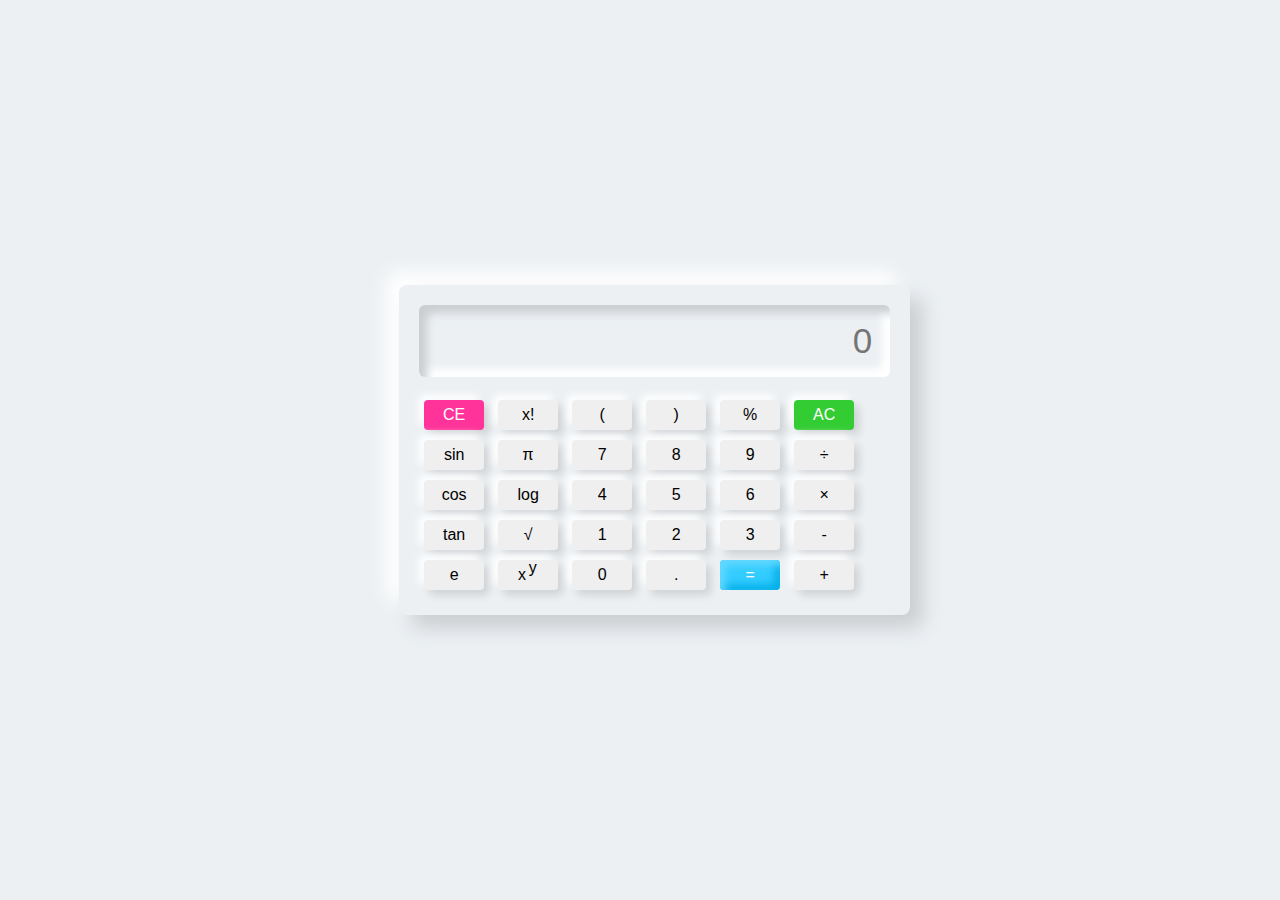
<file: index.htm>
<!DOCTYPE html>
<html lang="en">

<head>
    <meta charset="UTF-8">
    <meta name="viewport" content="width=device-width, initial-scale=1.0">
    <title>Nemorphism calci</title>
</head>
<style>
    body {
        padding: 0;
        margin: 0;
        display: flex;
        justify-content: center;
        align-items: center;
        min-height: 100vh;
        user-select: none;
        background: #ecf0f3;
    }

    .container {
        margin-left: 1.8em;
        padding: 20px;
        border-radius: 8px;
        box-shadow: 13px 13px 20px #cbced1,
            -13px -13px 20px #ffffff;
    }

    .content {
        width: 100%;
        margin-top: 1.7em;
        display: flex;
        justify-content: center;
        align-items: center;
        flex-direction: column;
    }

    .row button {
        width: 60px;
        height: 30px;
        font-size: 16px;
        border: none;
        outline: none;
        margin: 5px;
        border-radius: 4px;
        transition: .1s;
        box-shadow: 5px 5px 8px #00000020,
            -5px -5px 8px #ffff;
    }

    .row button:hover {
        box-shadow: inset 5px 5px 8px rgba(16, 16, 16, .1),
            inset -5px -5px 8px #fff;
        background: #fff;
    }

    .display #screen {
        margin-bottom: .5em;
        width: auto;
        height: 70px;
        font-size: 35px;
        outline: none;
        border: none;
        text-align: right;
        padding-right: .5em;
        background: #ecf0f3;
        border-radius: 6px;
        box-shadow: inset 8px 8px 8px #cbced1,
            inset -8px -8px 8px #ffffff;
    }

    #eval {
        background: #33ccff;
        color: #fff;
        box-shadow: inset 5px 5px 8px #66d9ff,
            inset -5px -5px 8px #00ace6;
    }

    #eval:hover {
        box-shadow: inset 5px 5px 8px #00ace6,
            inset -5px -5px 8px #00ace6;
    }

    #ac {
        background: #33cc33;
        color: #fff;
    }

    #ac:hover {
        box-shadow: inset 5px 5px 8px #2eb82e,
            inset -5px -5px 8px #33cc33;
    }

    #ce {
        background: #ff3399;
        color: #fff;
    }

    #ce:hover {
        box-shadow: inset 5px 5px 8px #e60073,
            inset -5px -5px 8px #ff3399;
    }
</style>

<body>

    <div class="container">
        <div class="display">
            <input id="screen" type="text" placeholder="0">
        </div>

        <div class="btns">
            <div class="row">
                <button id="ce" onclick="backspc()">CE</button>
                <button onclick="fact()">x!</button>
                <button class="btn">(</button>
                <button class="btn">)</button>
                <button class="btn">%</button>
                <button id="ac" onclick="screen.value=''">AC</button>
            </div>

            <div class="row">
                <button onclick="sin()">sin</button>
                <button onclick="pi()">π</button>
                <button class="btn">7</button>
                <button class="btn">8</button>
                <button class="btn">9</button>
                <button class="btn">÷</button>
            </div>

            <div class="row">
                <button onclick="cos()">cos</button>
                <button onclick="log()">log</button>
                <button class="btn">4</button>
                <button class="btn">5</button>
                <button class="btn">6</button>
                <button class="btn">×</button>
            </div>

            <div class="row">
                <button onclick="tan()">tan</button>
                <button onclick="sqrt()">√</button>
                <button class="btn">1</button>
                <button class="btn">2</button>
                <button class="btn">3</button>
                <button class="btn">-</button>
            </div>

            <div class="row">
                <button onclick="e()">e</button>
                <button onclick="pow()">x <span style="position: relative; bottom: .4em; right: .1em;">y</span>
                </button>
                <button class="btn">0</button>
                <button class="btn">.</button>
                <button id="eval" onclick="screen.value=eval(screen.value)">=</button>
                <button class="btn">+</button>
            </div>
        </div>
    </div>
</body>
<script>
    var screen = document.querySelector('#screen');
    var btn = document.querySelectorAll('.btn');

    /*============ For getting the value of btn, Here we use for loop ============*/
    for (item of btn) {
        item.addEventListener('click', (e) => {
            btntext = e.target.innerText;

            if (btntext == '×') {
                btntext = '*';
            }

            if (btntext == '÷') {
                btntext = '/';
            }
            screen.value += btntext;
        });
    }

    function sin() {
        screen.value = Math.sin(screen.value);
    }

    function cos() {
        screen.value = Math.cos(screen.value);
    }

    function tan() {
        screen.value = Math.tan(screen.value);
    }

    function pow() {
        screen.value = Math.pow(screen.value, 2);
    }

    function sqrt() {
        screen.value = Math.sqrt(screen.value, 2);
    }

    function log() {
        screen.value = Math.log(screen.value);
    }

    function pi() {
        screen.value = 3.14159265359;
    }

    function e() {
        screen.value = 2.71828182846;
    }

    function fact() {
        var i, num, f;
        f = 1
        num = screen.value;
        for (i = 1; i <= num; i++) {
            f = f * i;
        }

        i = i - 1;

        screen.value = f;
    }

    function backspc() {
        screen.value = screen.value.substr(0, screen.value.length - 1);
    }
</script>

</html>
</file>
